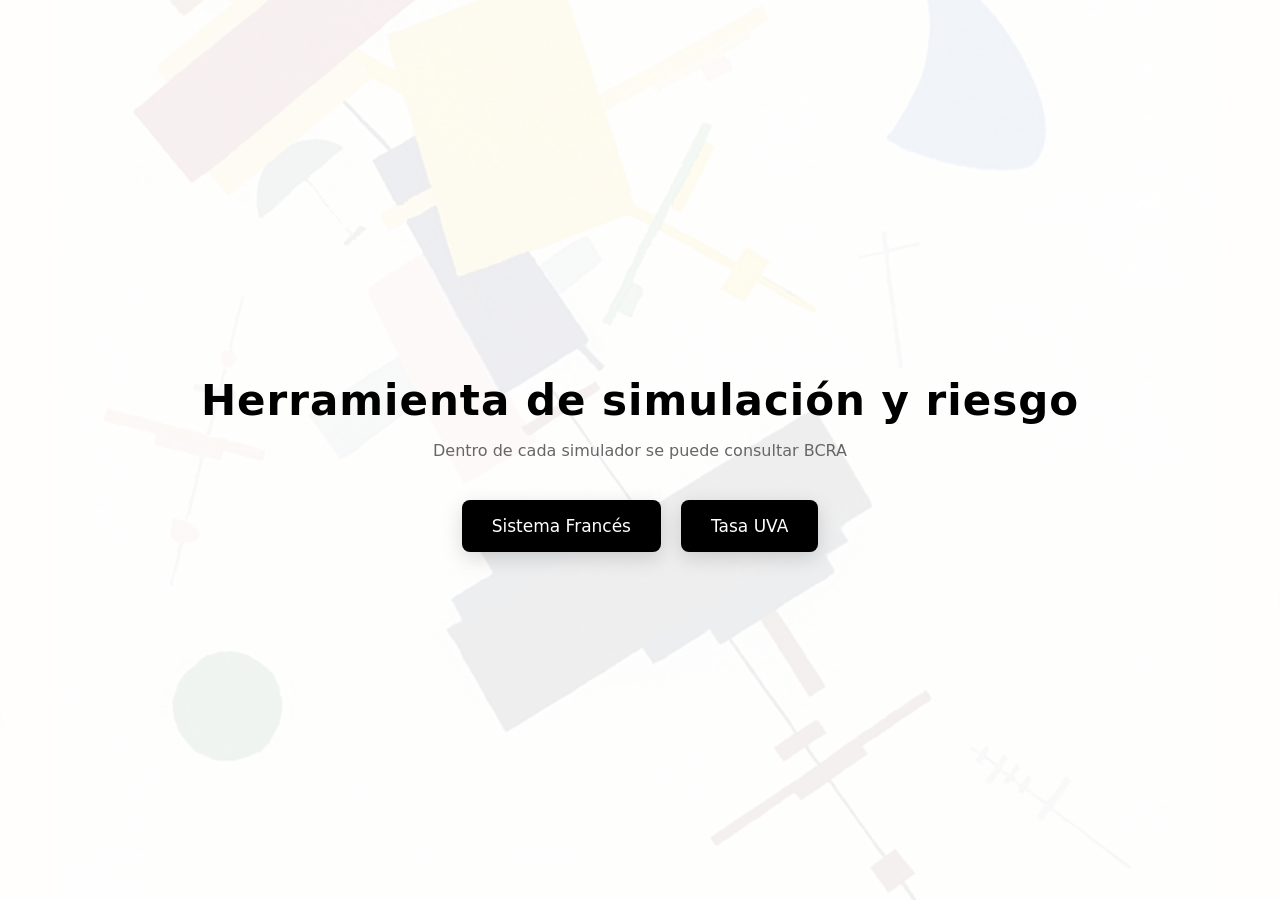
<file: index.html>
<!DOCTYPE html>
<html lang="es">
<head>

<meta charset="UTF-8">
<title>Simuladores</title>

<link rel="stylesheet" href="style.css">

</head>

<body>

<div class="container">

<h1>Herramienta de simulación y riesgo</h1>
<p>Dentro de cada simulador se puede consultar BCRA</p>

<div class="buttons">

<a class="btn" href="../simulador-frances-uva/frances/">
Sistema Francés
</a>

<a class="btn" href="../simulador-frances-uva/uva/">
Tasa UVA
</a>

</div>

</div>

</body>
</html>
</file>
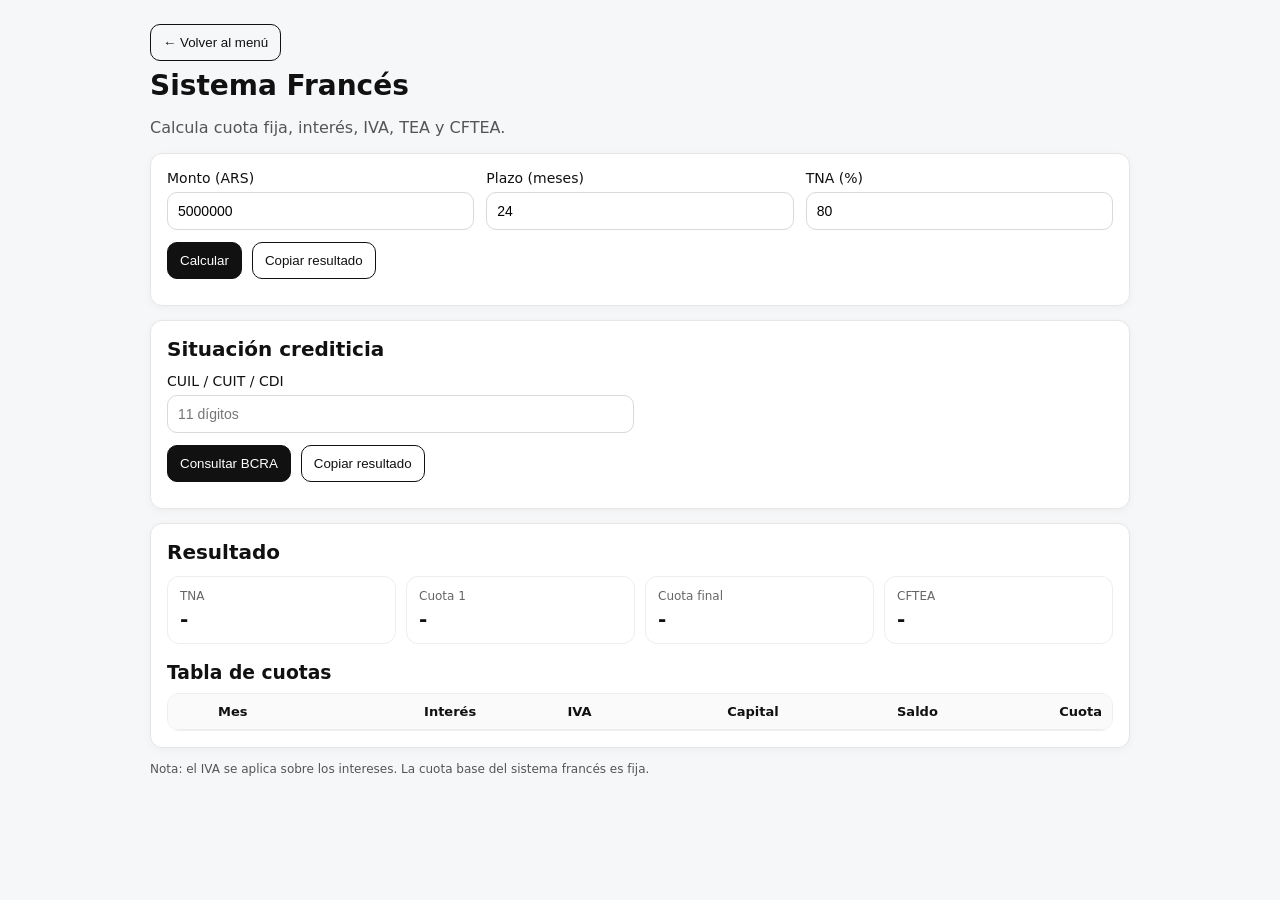
<file: frances/index.html>
<!doctype html>
<html lang="es">
<head>
  <meta charset="utf-8" />
  <meta name="viewport" content="width=device-width,initial-scale=1" />
  <title>Sistema Francés</title>

  <link rel="stylesheet" href="./style.css" />
  <link rel="stylesheet" href="../shared/bcra.css" />
</head>
<body>
  <main class="wrap">
       
    <div class="row">
      <button onclick="history.back()" class="ghost">
        ← Volver al menú
      </button>
    </div>
    
    <h1>Sistema Francés</h1>
    <p class="muted">
      Calcula cuota fija, interés, IVA, TEA y CFTEA.
    </p>

    <section class="card">
      <div class="grid">
        <label>
          Monto (ARS)
          <input id="monto" type="number" inputmode="numeric" min="0" step="1000" value="5000000">
        </label>

        <label>
          Plazo (meses)
          <input id="plazo" type="number" inputmode="numeric" min="1" step="1" value="24">
        </label>

        <label>
          TNA (%)
          <input id="tna" type="number" inputmode="decimal" min="0" step="0.01" value="80">
        </label>
      </div>

      <div class="row">
        <button id="btn" type="button">Calcular</button>
        <button id="btnCopiar" class="ghost" type="button">Copiar resultado</button>
      </div>

      <div id="status" class="status muted"></div>
    </section>

    <div id="bcra-container"></div>

<div class="card">
  <h2>Resultado</h2>

  <!-- métricas principales -->
  <div class="resultado-grid">

    <div class="metric-card">
      <div class="metric-label">TNA</div>
      <div class="metric-value" id="res-tna">-</div>
    </div>

    <div class="metric-card">
      <div class="metric-label">Cuota 1</div>
      <div class="metric-value" id="res-cuota1">-</div>
    </div>

    <div class="metric-card">
      <div class="metric-label">Cuota final</div>
      <div class="metric-value" id="res-cuota-final">-</div>
    </div>

    <div class="metric-card">
      <div class="metric-label">CFTEA</div>
      <div class="metric-value" id="res-cftea">-</div>
    </div>

  </div>

<div class="tabla-cuotas-wrap">
  <h3>Tabla de cuotas</h3>

  <div class="tabla-scroll">
    <table class="tabla-cuotas">
      <thead>
        <tr>
          <th>Mes</th>
          <th>Interés</th>
          <th>IVA</th>
          <th>Capital</th>
          <th>Saldo</th>
          <th>Cuota</th>
        </tr>
      </thead>
      <tbody id="tabla-cuotas-body"></tbody>
    </table>
  </div>
</div>

</div>
    
    <footer class="muted small">
      Nota: el IVA se aplica sobre los intereses. La cuota base del sistema francés es fija.
    </footer>
  </main>

  <script src="../shared/bcra.js"></script>
  <script src="./app.js"></script>
  <script>
    renderBcraBlock("bcra-container", {
      instanceId: "bcra-frances"
    });
  </script>
</body>
</html>
</file>
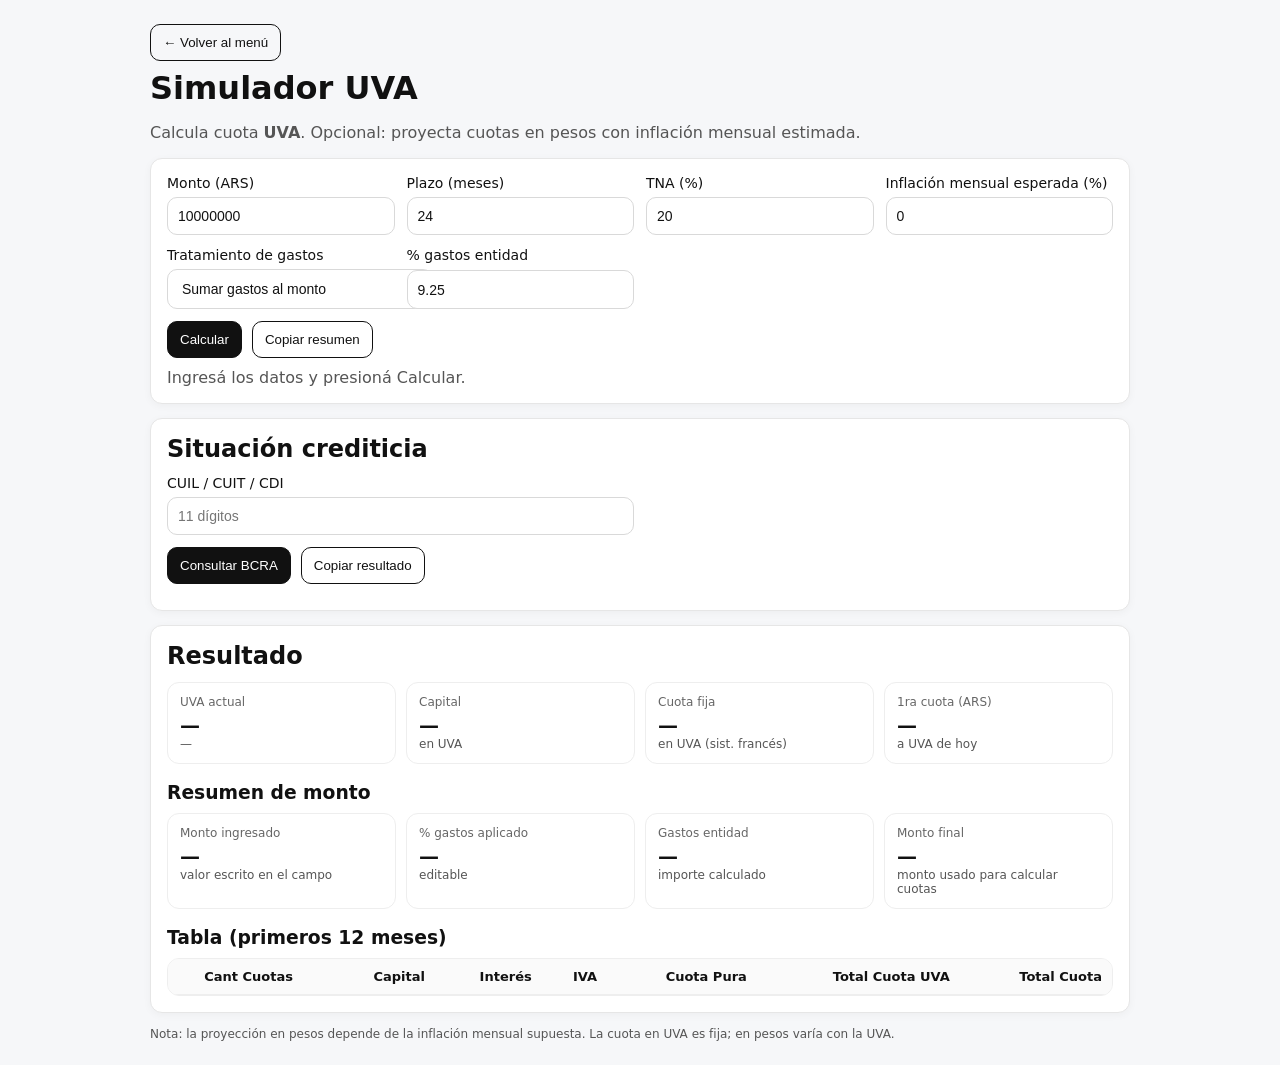
<file: uva/index.html>
<!doctype html>
<html lang="es">
<head>
  <meta charset="utf-8" />
  <meta name="viewport" content="width=device-width,initial-scale=1" />
  <title>Simulador UVA</title>
  <link rel="stylesheet" href="./style.css" />
  <link rel="stylesheet" href="../shared/bcra.css" />
</head>
<body>
  <main class="wrap">
     
    <div class="row">
      <button onclick="history.back()" class="ghost">
        ← Volver al menú
      </button>
    </div>
    
    <h1>Simulador UVA</h1>
    <p class="muted">
      Calcula cuota <b>UVA</b>. Opcional: proyecta cuotas en pesos con inflación mensual estimada.
    </p>

    <section class="card">
      <div class="grid">
        <label>
          Monto (ARS)
          <input id="montoArs" type="number" inputmode="numeric" min="0" step="1000" value="10000000">
        </label>

        <label>
          Plazo (meses)
          <input id="plazo" type="number" inputmode="numeric" min="1" step="1" value="24">
        </label>

        <label>
          TNA (%)
          <input id="tna" type="number" inputmode="decimal" min="0" step="0.01" value="20">
        </label>

        <label>
          Inflación mensual esperada (%)
          <input id="inflacion" type="number" inputmode="decimal" min="0" step="0.01" value="0">
        </label>

        <label>
          Tratamiento de gastos
          <select id="modoGastos">
            <option value="sumar" selected>Sumar gastos al monto</option>
            <option value="restar">El monto representa el máximo final</option>
          </select>
        </label>

        <label>
          % gastos entidad
          <input id="porcentajeGastos" type="number" inputmode="decimal" min="0" step="0.01" value="9.25">
        </label>
      </div>

      <div class="row">
        <button id="btnCalcular">Calcular</button>
        <button id="btnCopiar" class="ghost" title="Copiar resumen">Copiar resumen</button>
      </div>

      <div id="status" class="status muted"></div>
    </section>

    <div id="bcra-container"></div>

    <section class="card">
      <h2>Resultado</h2>

      <div class="kpis">
        <div class="kpi">
          <div class="kpi-label">UVA actual</div>
          <div id="uvaActual" class="kpi-value">—</div>
          <div id="uvaFecha" class="muted small">—</div>
        </div>

        <div class="kpi">
          <div class="kpi-label">Capital</div>
          <div id="capitalUva" class="kpi-value">—</div>
          <div class="muted small">en UVA</div>
        </div>

        <div class="kpi">
          <div class="kpi-label">Cuota fija</div>
          <div id="cuotaUva" class="kpi-value">—</div>
          <div class="muted small">en UVA (sist. francés)</div>
        </div>

        <div class="kpi">
          <div class="kpi-label">1ra cuota (ARS)</div>
          <div id="cuotaArs1" class="kpi-value">—</div>
          <div class="muted small">a UVA de hoy</div>
        </div>
      </div>

      <h3>Resumen de monto</h3>
      <div class="kpis">
        <div class="kpi">
          <div class="kpi-label">Monto ingresado</div>
          <div id="montoIngresado" class="kpi-value">—</div>
          <div class="muted small">valor escrito en el campo</div>
        </div>

        <div class="kpi">
          <div class="kpi-label">% gastos aplicado</div>
          <div id="porcentajeGastosAplicado" class="kpi-value">—</div>
          <div class="muted small">editable</div>
        </div>

        <div class="kpi">
          <div class="kpi-label">Gastos entidad</div>
          <div id="gastosEntidadArs" class="kpi-value">—</div>
          <div class="muted small">importe calculado</div>
        </div>

        <div class="kpi">
          <div class="kpi-label" id="labelMontoFinal">Monto final</div>
          <div id="montoFinalCalculado" class="kpi-value">—</div>
          <div class="muted small">monto usado para calcular cuotas</div>
        </div>
      </div>

      <h3>Tabla (primeros 12 meses)</h3>
      <div class="table-wrap">
        <table>
          <thead>
            <tr>
              <th>Cant Cuotas</th>
              <th>Capital</th>
              <th>Interés</th>
              <th>IVA</th>
              <th>Cuota Pura</th>
              <th>Total Cuota UVA</th>
              <th>Total Cuota</th>
            </tr>
          </thead>
          <tbody id="tabla"></tbody>
        </table>
      </div>
    </section>

    <footer class="muted small">
      Nota: la proyección en pesos depende de la inflación mensual supuesta. La cuota en UVA es fija; en pesos varía con la UVA.
    </footer>
  </main>

  <script src="../shared/bcra.js"></script>
  <script src="./simulator.js"></script>

  <script>
    renderBcraBlock("bcra-container", {
      instanceId: "bcra-uva"
    });
  </script>
</body>
</html>
</file>
<file: style.css>
body{
margin:0;
height:100vh;

display:flex;
align-items:center;
justify-content:center;

font-family:system-ui, Arial, Helvetica, sans-serif;

/* imagen */

background-image:url("./assets/fondo.jpg");
background-size:cover;
background-position:50% 30%;
background-repeat:no-repeat;
}

/* capa blanca suave */

body::before{
content:"";
position:fixed;
top:0;
left:0;
width:100%;
height:100%;

background:rgba(255,255,255,0.92);

z-index:0;
}

/* contenedor principal */

.container{
position:relative;
z-index:1;
text-align:center;
}

/* subtitulo */

.subtitle{
font-size:13px;
letter-spacing:2px;
text-transform:uppercase;
color:#555;
margin-bottom:10px;
}

/* titulo */

h1{
font-size:42px;
margin-bottom:5px;
letter-spacing:1px;
}

/* texto secundario */

p{
margin-bottom:40px;
color:#666;
}

/* contenedor botones */

.buttons{
display:flex;
gap:20px;
justify-content:center;
}

/* botones */

.btn{
padding:16px 30px;

background:black;
color:white;

text-decoration:none;

border-radius:8px;

font-size:17px;

transition:all 0.2s ease;

box-shadow:0 6px 20px rgba(0,0,0,0.15);
}

/* hover */

.btn:hover{
background:#222;
transform:translateY(-2px);
box-shadow:0 10px 25px rgba(0,0,0,0.2);
}
</file>
<file: frances/style.css>
:root {
  font-family: system-ui, Arial, sans-serif;
}

body {
  margin: 0;
  background: #f6f7f9;
  color: #111;
}

.wrap {
  max-width: 980px;
  margin: 24px auto;
  padding: 0 16px 24px;
}

h1 {
  margin: 0 0 8px;
  font-size: 28px;
}

h2 {
  margin: 0 0 12px;
  font-size: 20px;
}

h3 {
  margin: 18px 0 10px;
}

.muted {
  color: #555;
}

.small {
  font-size: 12px;
}

.card {
  background: #fff;
  border: 1px solid #e6e6e6;
  border-radius: 12px;
  padding: 16px;
  margin: 14px 0;
  box-shadow: 0 2px 8px rgba(0, 0, 0, 0.04);
}

.grid {
  display: grid;
  grid-template-columns: repeat(3, minmax(180px, 1fr));
  gap: 12px;
}

label {
  display: grid;
  gap: 6px;
  font-size: 14px;
}

input {
  padding: 10px 10px;
  border: 1px solid #d9d9d9;
  border-radius: 10px;
  font-size: 14px;
  background: #fff;
}

.row {
  display: flex;
  gap: 10px;
  margin-top: 12px;
  flex-wrap: wrap;
}

button {
  padding: 10px 12px;
  border: 1px solid #111;
  background: #111;
  color: #fff;
  border-radius: 10px;
  cursor: pointer;
}

button.ghost {
  background: transparent;
  color: #111;
}

.status {
  margin-top: 10px;
  font-size: 14px;
}

/* bloque resultado */
.resultado-grid {
  display: grid;
  grid-template-columns: repeat(4, minmax(160px, 1fr));
  gap: 10px;
  margin-bottom: 18px;
}

.metric-card {
  border: 1px solid #eee;
  border-radius: 12px;
  padding: 12px;
  background: #fff;
}

.metric-label {
  font-size: 12px;
  color: #666;
}

.metric-value {
  font-size: 20px;
  font-weight: 700;
  margin-top: 4px;
  word-break: break-word;
}

/* tabla de cuotas */
.tabla-cuotas-wrap {
  margin-top: 4px;
}

.tabla-scroll {
  overflow-x: auto;
  border: 1px solid #eee;
  border-radius: 12px;
}

.tabla-cuotas {
  width: 100%;
  min-width: 900px;
  border-collapse: collapse;
}

.tabla-cuotas th,
.tabla-cuotas td {
  padding: 10px;
  border-bottom: 1px solid #eee;
  text-align: right;
  font-size: 13px;
}

.tabla-cuotas th:first-child,
.tabla-cuotas td:first-child {
  text-align: center;
}

.tabla-cuotas th {
  background: #fafafa;
  position: sticky;
  top: 0;
  z-index: 1;
}

/* tabla BCRA compartida */
.bcra-table {
  width: 100%;
  border-collapse: collapse;
  background: #fff;
  border-radius: 10px;
  overflow: hidden;
  font-size: 13px;
}

.bcra-table th,
.bcra-table td {
  padding: 10px 10px;
  border-bottom: 1px solid #eee;
  vertical-align: top;
}

.bcra-table thead th {
  background: #f3f5ff;
  text-align: left;
  font-weight: 700;
}

.bcra-table tbody tr:hover {
  background: #fafbff;
}

@media (max-width: 920px) {
  .resultado-grid {
    grid-template-columns: repeat(2, 1fr);
  }
}

@media (max-width: 768px) {
  .grid,
  .resultado-grid {
    grid-template-columns: 1fr;
  }

  .row {
    flex-direction: column;
    align-items: stretch;
  }

  button {
    width: 100%;
  }
}
.row:first-child {
  margin-bottom: 8px;
}
</file>
<file: shared/bcra.css>
.bcra-card{
  margin-top: 14px;
}

.bcra-title{
  margin: 0 0 12px;
}

.bcra-grid{
  display: grid;
  grid-template-columns: repeat(2, minmax(180px, 1fr));
  gap: 12px;
}

@media (max-width: 640px){
  .bcra-grid{
    grid-template-columns: 1fr;
  }
}

.bcra-label{
  display: grid;
  gap: 6px;
  font-size: 14px;
}

.bcra-input,
.bcra-select{
  padding: 10px 10px;
  border: 1px solid #d9d9d9;
  border-radius: 10px;
  font-size: 14px;
  background: #fff;
}

.bcra-row{
  display:flex;
  gap:10px;
  margin-top: 12px;
  flex-wrap: wrap;
}

.bcra-btn{
  padding: 10px 12px;
  border: 1px solid #111;
  background: #111;
  color: #fff;
  border-radius: 10px;
  cursor: pointer;
}

.bcra-btn.ghost{
  background: transparent;
  color: #111;
}

.bcra-status{
  margin-top: 10px;
}

.bcra-result{
  margin-top: 14px;
  padding: 12px;
  border: 1px solid #eee;
  border-radius: 12px;
  background: #fafafa;
}

.bcra-badge{
  display: inline-block;
  padding: 6px 10px;
  border-radius: 999px;
  font-size: 12px;
  font-weight: 700;
  margin-bottom: 8px;
}

.bcra-badge.ok{
  background: #e8f7ed;
  color: #166534;
}

.bcra-badge.warn{
  background: #fff7e6;
  color: #92400e;
}

.bcra-badge.bad{
  background: #fdecec;
  color: #991b1b;
}

.bcra-meta{
  font-size: 14px;
  color:#444;
  display:grid;
  gap:4px;
}
.bcra-table-box{
  margin-top: 14px;
}

.bcra-table-wrap{
  overflow:auto;
  border:1px solid #eee;
  border-radius:12px;
  background:#fff;
}

.bcra-table{
  width:100%;
  border-collapse:collapse;
  min-width:800px;
}

.bcra-table th,
.bcra-table td{
  padding:10px;
  border-bottom:1px solid #eee;
  font-size:13px;
}

.bcra-table th{
  background:#fafafa;
  text-align:left;
}

.bcra-table td{
  vertical-align:top;
}
</file>
<file: uva/style.css>
:root {
  font-family: system-ui, Arial, sans-serif;
}

body {
  margin: 0;
  background: #f6f7f9;
  color: #111;
}

.wrap {
  max-width: 980px;
  margin: 24px auto;
  padding: 0 16px;
}

h1 {
  margin: 0 0 8px;
}

h2 {
  margin: 0 0 12px;
}

h3 {
  margin: 18px 0 10px;
}

.muted {
  color: #555;
}

.small {
  font-size: 12px;
}

.card {
  background: white;
  border: 1px solid #e6e6e6;
  border-radius: 12px;
  padding: 16px;
  margin: 14px 0;
  box-shadow: 0 2px 8px rgba(0, 0, 0, 0.04);
}

.grid {
  display: grid;
  grid-template-columns: repeat(4, minmax(150px, 1fr));
  gap: 12px;
}

@media (max-width: 920px) {
  .grid {
    grid-template-columns: repeat(2, 1fr);
  }
}

@media (max-width: 520px) {
  .grid {
    grid-template-columns: 1fr;
  }
}

label {
  display: grid;
  gap: 6px;
  font-size: 14px;
}

input,
select {
  padding: 10px 10px;
  border: 1px solid #d9d9d9;
  border-radius: 10px;
  font-size: 14px;
  background: #fff;
  color: #111;
}

.row {
  display: flex;
  gap: 10px;
  margin-top: 12px;
  flex-wrap: wrap;
}

button {
  padding: 10px 12px;
  border: 1px solid #111;
  background: #111;
  color: #fff;
  border-radius: 10px;
  cursor: pointer;
}

button.ghost {
  background: transparent;
  color: #111;
}

.status {
  margin-top: 10px;
}

.kpis {
  display: grid;
  grid-template-columns: repeat(4, minmax(160px, 1fr));
  gap: 10px;
}

@media (max-width: 920px) {
  .kpis {
    grid-template-columns: repeat(2, 1fr);
  }
}

@media (max-width: 520px) {
  .kpis {
    grid-template-columns: 1fr;
  }
}

.kpi {
  border: 1px solid #eee;
  border-radius: 12px;
  padding: 12px;
  background: #fff;
}

.kpi-label {
  font-size: 12px;
  color: #666;
}

.kpi-value {
  font-size: 20px;
  font-weight: 700;
  margin-top: 4px;
  word-break: break-word;
}

.table-wrap {
  overflow: auto;
  border: 1px solid #eee;
  border-radius: 12px;
}

table {
  width: 100%;
  border-collapse: collapse;
  min-width: 900px;
}

th,
td {
  padding: 10px;
  border-bottom: 1px solid #eee;
  text-align: right;
  font-size: 13px;
}

th:first-child,
td:first-child {
  text-align: center;
}

th {
  background: #fafafa;
  position: sticky;
  top: 0;
  z-index: 1;
}
.row:first-child {
  margin-bottom: 8px;
}
</file>
